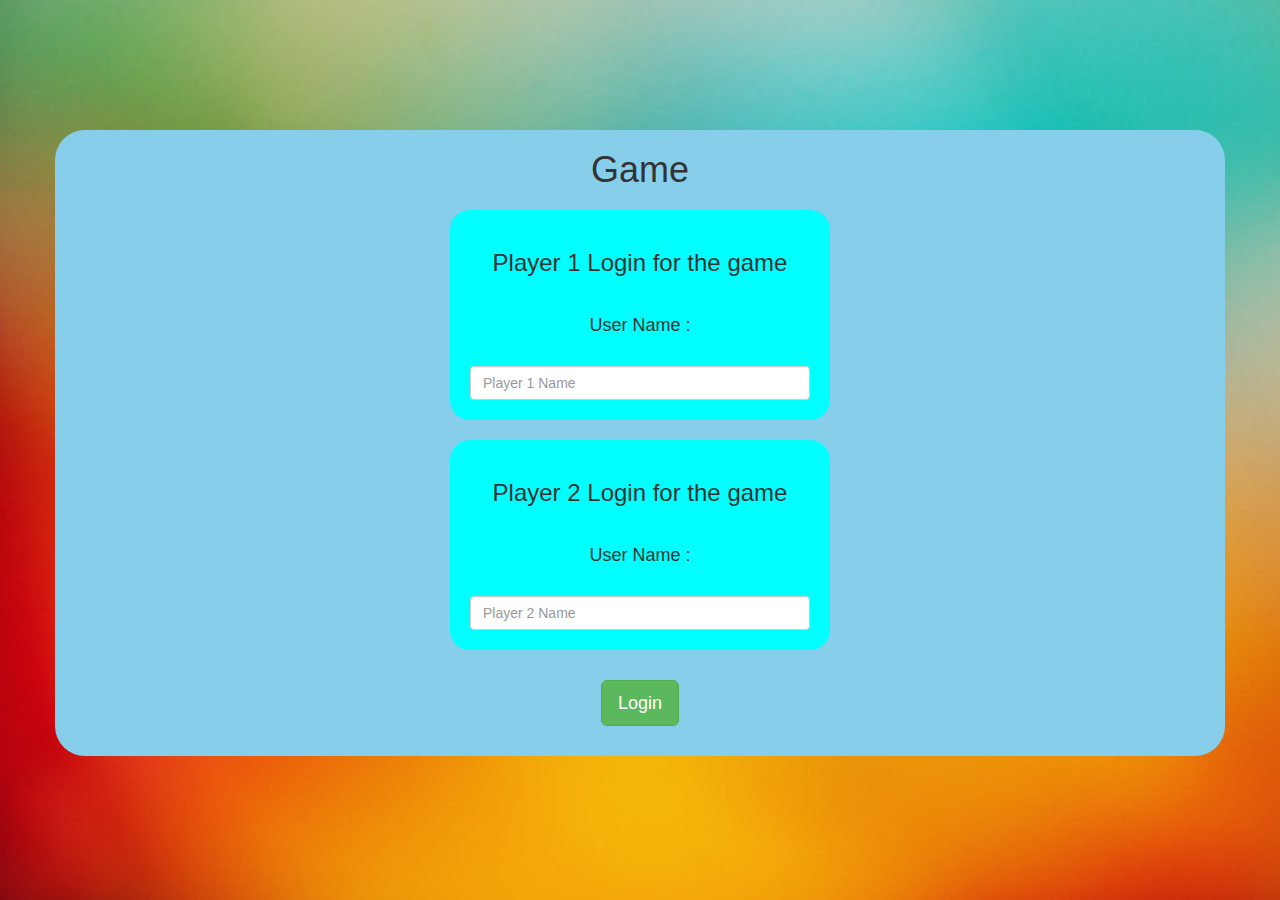
<file: index.html>
<html>
    <head>
        <title>
            The Math Quiz Game!
        </title>

        <meta name="viewport" content="width=device-width, initial-scale=1">
<link rel="stylesheet" href="https://maxcdn.bootstrapcdn.com/bootstrap/3.4.0/css/bootstrap.min.css">
<script src="https://ajax.googleapis.com/ajax/libs/jquery/3.4.1/jquery.min.js"></script>
<script src="https://maxcdn.bootstrapcdn.com/bootstrap/3.4.0/js/bootstrap.min.js"></script>

<link rel="stylesheet" type="text/css" href="style.css">

<script src="login.js"></script>

    </head>
    <body id="body_background">
        <center>
            <div class="container" id="login_div" >

              <h1> Game </h1>

              <div class = "login_1 col-lg-4 col-md-8 col-sm-8 col-xs-11">
                  <h3>Player 1 Login for the game</h3>
                  <br>
                  <h4>User Name : </h4>
                  <br>
                  <input class="form-control" id="player_1_value" type="text"  placeholder="Player 1 Name">

              </div>

              <div class = "login_2 col-lg-4 col-md-8 col-sm-8 col-xs-11">
                <h3>Player 2 Login for the game</h3>
                <br>
                <h4>User Name : </h4>
                <br>
                <input class="form-control" id="player_2_value" type="text"  placeholder="Player 2 Name">

            </div>
            <button id="Login_button" onclick="login()"class="btn btn-success btn-lg">Login</button>

            </div>
        </center>
    </body>
</html>
</file>
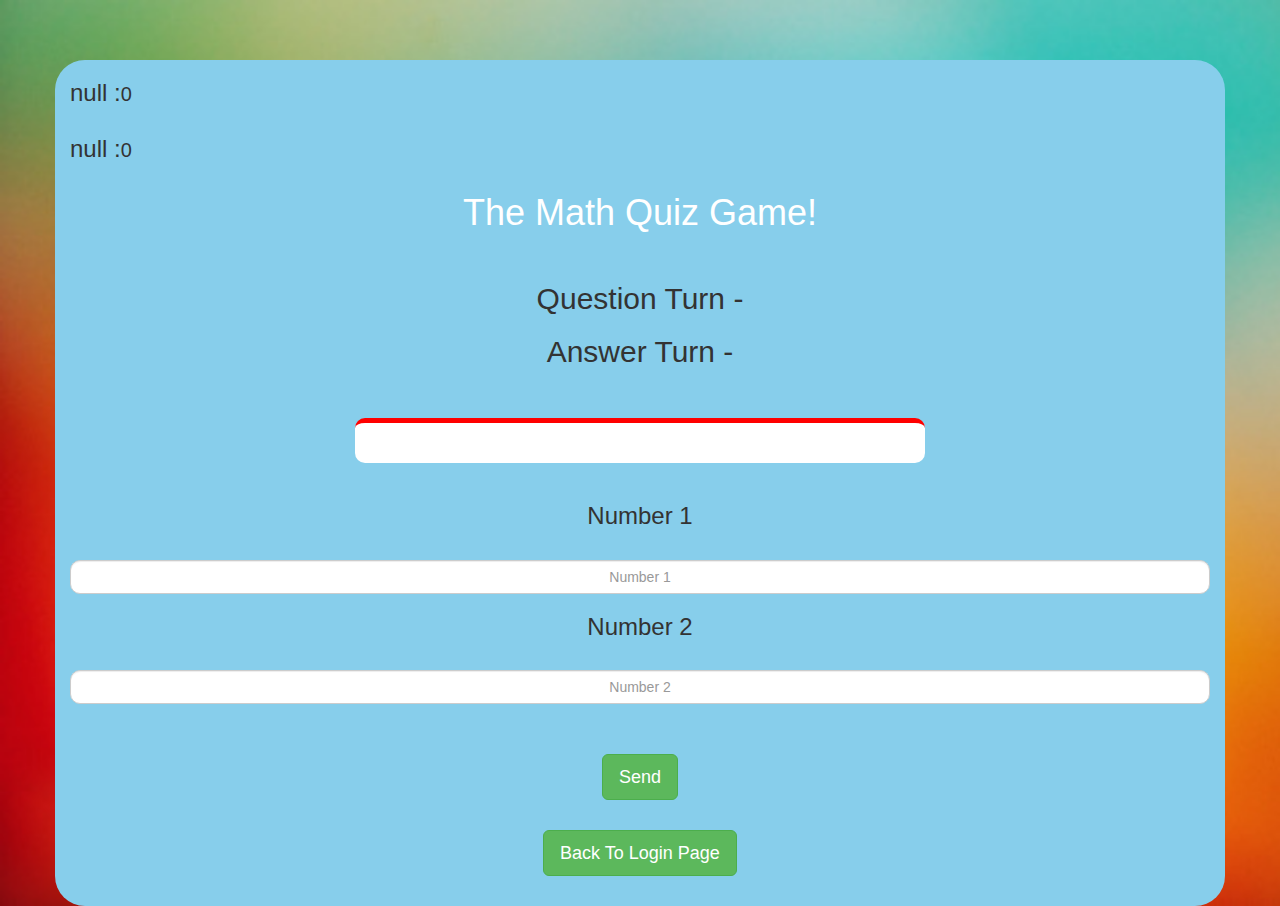
<file: math.html>
<html>
    <head>
        <title>The Math Quiz Game</title>

        <meta name="viewport" content="width=device-width, initial-scale=1">
<link rel="stylesheet" href="https://maxcdn.bootstrapcdn.com/bootstrap/3.4.0/css/bootstrap.min.css">
<script src="https://ajax.googleapis.com/ajax/libs/jquery/3.4.1/jquery.min.js"></script>
<script src="https://maxcdn.bootstrapcdn.com/bootstrap/3.4.0/js/bootstrap.min.js"></script>


<link rel="stylesheet" type="text/css" href="style.css">



    </head>
    <body id="body">

        
        
            
            <div class="container" id="main_div">

                <h3 style="display:inline-block"  id="player_1_label"></h3><span style="font-size: 20px;" id="player_1_score_lbl"></span>
                <br>
                <h3 style="display:inline-block" id="player_2_label"></h3><span style="font-size: 20px;" id="player_2_score_lbl"></span>

                <center>
               <h1 id="The_math_section">The Math Quiz Game!</h1>

               <h2>Question Turn - <span id="player_ques"></span></h2>
               <h2>Answer Turn - <span id="player_ans"></span></h2>
               <br>
               <br>
            <div id="output" class="col-lg-6 col-md-6 col-sm-11 col-xs-11"></div>
           <br> 

           
              <h3>Number 1</h3>
              <br>
              <input id="no_1" type="text" placeholder="Number 1" class="form-control">

              <h3>Number 2</h3>
              <br>
              <input id="no_2" type="text" placeholder="Number 2" class="form-control">
              <br>
              <button id="send_btn" onclick="send()" class="btn btn-success btn-lg">Send</button>  
              <br>
              <button id="back" onclick="back()"class="btn btn-success btn-lg">Back To Login Page</button>
            </div> 
        </center>
        <script src="quiz.js"></script>
    </body>
</html>
</file>
<file: style.css>
#body_background{
    background-image: url("background.jpg");
    background-size: cover;
}

.login_1 , .login_2{
	background-color:aqua;
	border-radius: 20px;
	padding: 20px;
	float: none;
	margin-top: 20px;
}

button{
	margin-top: 30px;
	
}

#The_math_section{
	color: white !important ;
	padding-bottom: 30px;
}

#body{
	background-color: rgb(241, 88, 88);
	background-image: url("background.jpg") ;
	background-size : cover;
}

#output{
	background-color: white;
	border-top: 5px solid red ;
	border-radius: 10px;
	height: auto;
	padding: 20px;
	float: none;
	
}

#no_1 , #no_2{
	border-radius: 10px;
	text-align: center;
}

#main_div {
	background-color: skyblue;
	border-radius: 30px; 
	margin-top: 60px ;
}

#back{
	margin-bottom: 30px;
}

#login_div{
	background-color: skyblue;
	border-radius: 30px; 
	margin-top: 130px ;
}

#Login_button{
	margin-bottom: 30px;
}
</file>
